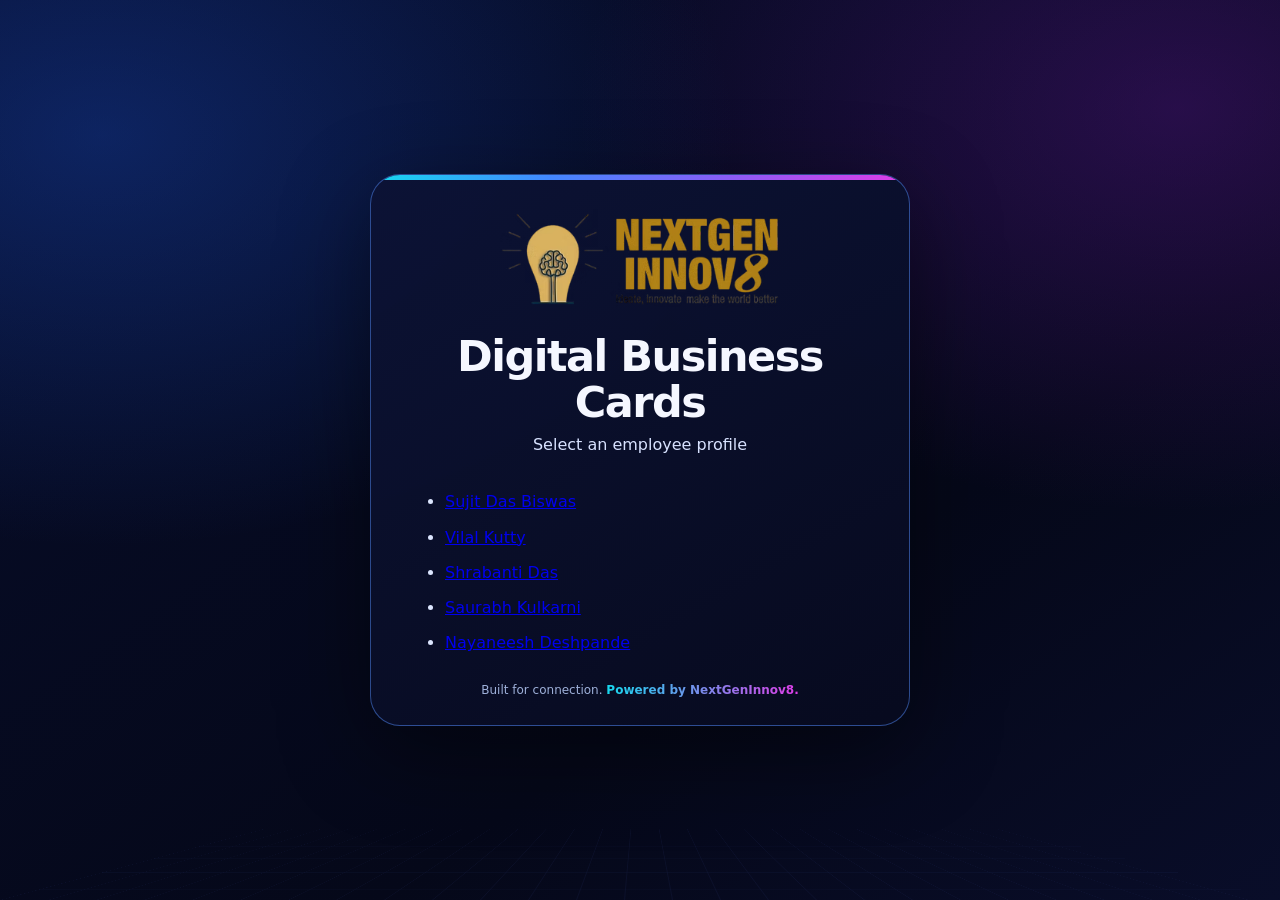
<file: index.html>
<!doctype html><html><head><meta charset="utf-8"><meta name="robots" content="noindex,nofollow,noarchive"><meta http-equiv="refresh" content="0;url=/card/"><title>NextGenInnov8 Digital Cards</title></head><body><a href="/card/">Open employee digital cards</a></body></html>
</file>
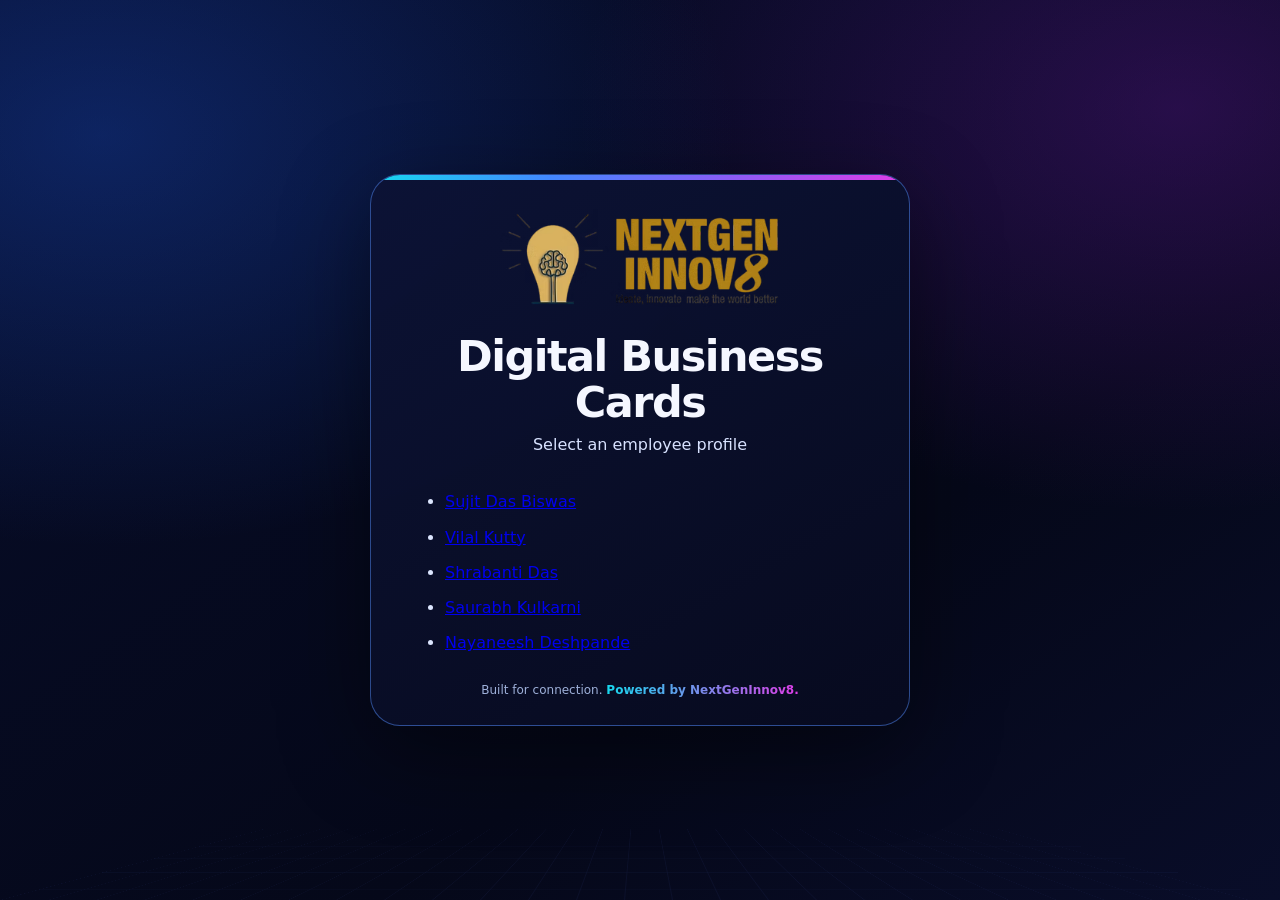
<file: card/index.html>
<!doctype html><html lang="en"><head><meta charset="utf-8"><meta name="viewport" content="width=device-width,initial-scale=1"><meta name="robots" content="noindex,nofollow,noarchive"><title>NextGenInnov8 Digital Cards</title><link rel="stylesheet" href="../assets/style.css"></head><body><main class="card"><div class="brand"><img class="brand-logo" src="../assets/nextgeninnov8-logo.png" alt="NextGenInnov8"></div><h1 class="name">Digital Business Cards</h1><p class="role">Select an employee profile</p><ul style="line-height:2.2;color:#dce6ff"><li><a href="sujit-das-biswas/">Sujit Das Biswas</a></li>
<li><a href="vilal-kutty/">Vilal Kutty</a></li>
<li><a href="shrabanti-das/">Shrabanti Das</a></li>
<li><a href="saurabh-kulkarni/">Saurabh Kulkarni</a></li>
<li><a href="nayaneesh-deshpande/">Nayaneesh Deshpande</a></li></ul><p class="footer">Built for connection. <strong>Powered by NextGenInnov8.</strong></p></main></body></html>
</file>
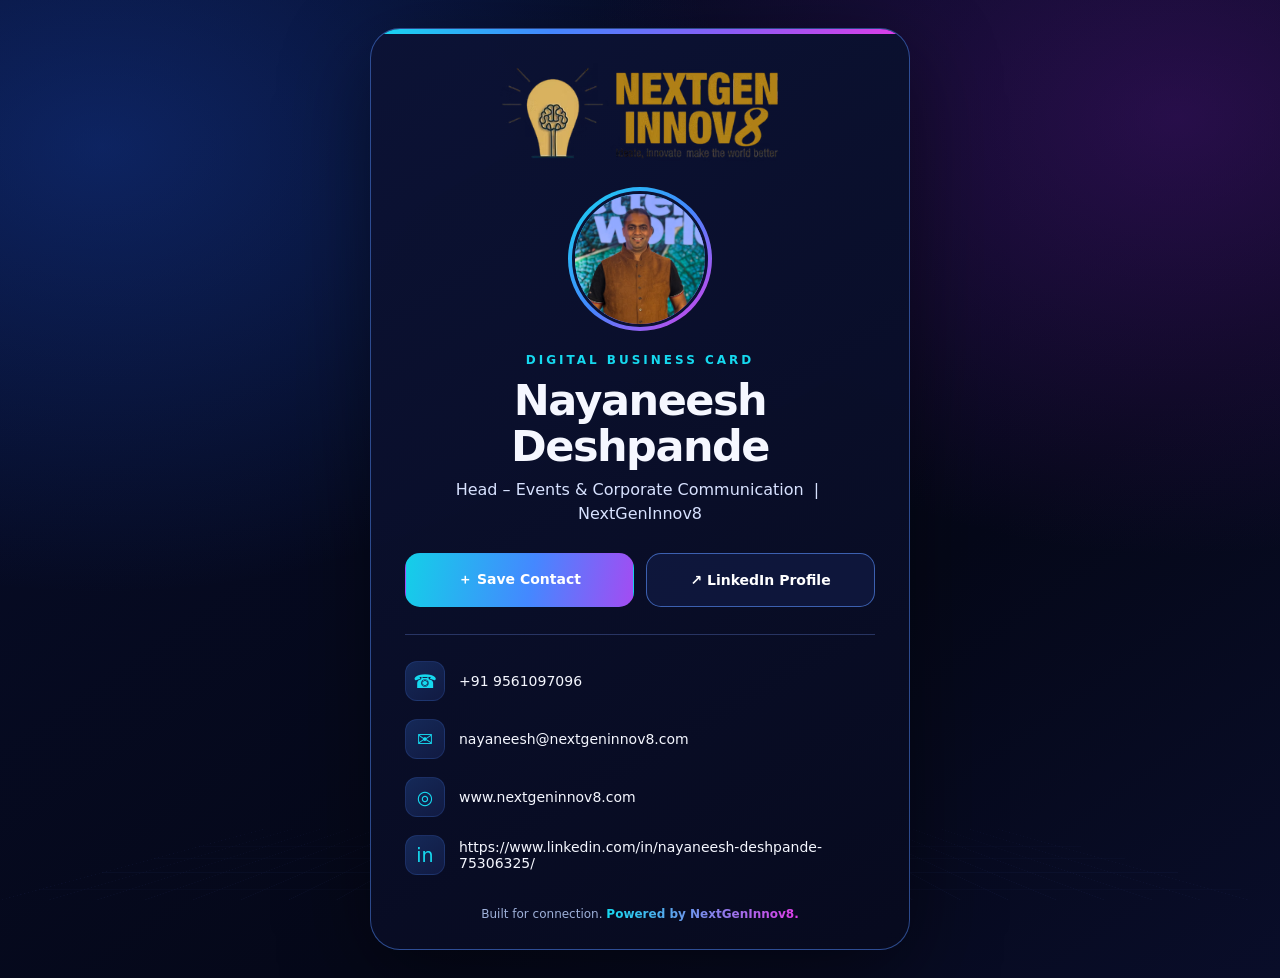
<file: card/nayaneesh-deshpande/index.html>
<!doctype html>
<html lang="en"><head><meta charset="utf-8"><meta name="viewport" content="width=device-width,initial-scale=1">
<meta name="robots" content="noindex,nofollow,noarchive"><meta name="googlebot" content="noindex,nofollow,noarchive">
<meta name="description" content="Digital business card for Nayaneesh Deshpande at NextGenInnov8.">
<title>Nayaneesh Deshpande | NextGenInnov8</title><link rel="stylesheet" href="../../assets/style.css"></head>
<body><main class="card">
<div class="brand"><img class="brand-logo" src="../../assets/nextgeninnov8-logo.png" alt="NextGenInnov8"></div>
<div class="portrait-wrap"><img class="portrait" src="../../assets/Nayaneesh.jpeg" alt="Nayaneesh Deshpande"></div>
<p class="eyebrow">Digital Business Card</p><h1 class="name">Nayaneesh Deshpande</h1><p class="role">Head – Events &amp; Corporate Communication &nbsp;|&nbsp; NextGenInnov8</p>
<div class="actions"><a class="action primary" href="../nayaneesh-deshpande.vcf" download>＋ Save Contact</a><a class="action secondary" href="https://www.linkedin.com/in/nayaneesh-deshpande-75306325/" target="_blank" rel="noopener">↗ LinkedIn Profile</a></div>
<section class="details" aria-label="Contact details">
<a class="detail" href="tel:+919561097096" aria-label="Call"><span class="ico">☎</span><span class="value">+91 9561097096</span></a>
<a class="detail" href="mailto:nayaneesh@nextgeninnov8.com" aria-label="Email"><span class="ico">✉</span><span class="value">nayaneesh@nextgeninnov8.com</span></a>
<a class="detail" href="https://www.nextgeninnov8.com/" target="_blank" rel="noopener" aria-label="Website"><span class="ico">◎</span><span class="value">www.nextgeninnov8.com</span></a>
<a class="detail" href="https://www.linkedin.com/in/nayaneesh-deshpande-75306325/" target="_blank" rel="noopener" aria-label="LinkedIn"><span class="ico">in</span><span class="value">https://www.linkedin.com/in/nayaneesh-deshpande-75306325/</span></a>
</section><p class="footer">Built for connection. <strong>Powered by NextGenInnov8.</strong></p>
</main></body></html>
</file>
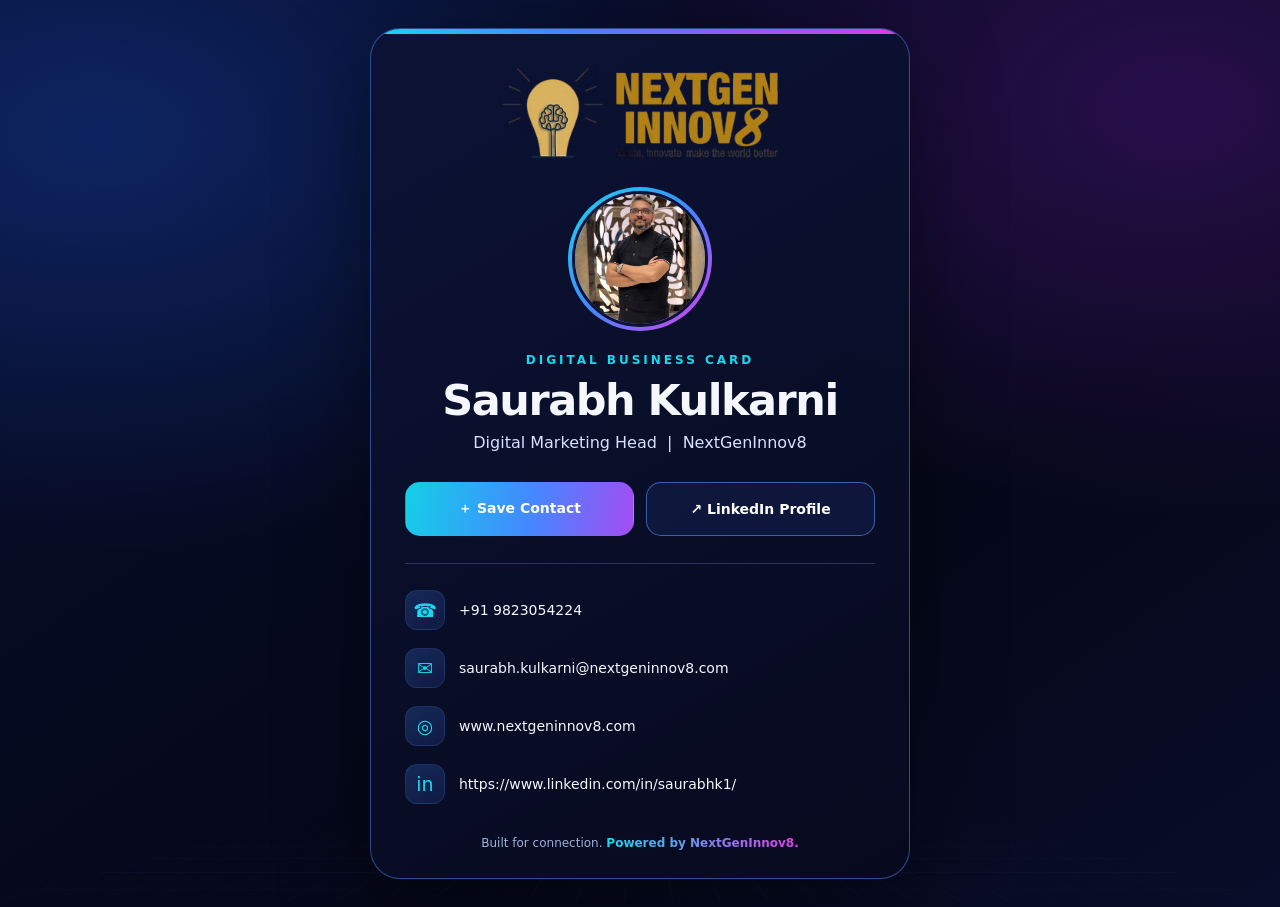
<file: card/saurabh-kulkarni/index.html>
<!doctype html>
<html lang="en"><head><meta charset="utf-8"><meta name="viewport" content="width=device-width,initial-scale=1">
<meta name="robots" content="noindex,nofollow,noarchive"><meta name="googlebot" content="noindex,nofollow,noarchive">
<meta name="description" content="Digital business card for Saurabh Kulkarni at NextGenInnov8.">
<title>Saurabh Kulkarni | NextGenInnov8</title><link rel="stylesheet" href="../../assets/style.css"></head>
<body><main class="card">
<div class="brand"><img class="brand-logo" src="../../assets/nextgeninnov8-logo.png" alt="NextGenInnov8"></div>
<div class="portrait-wrap"><img class="portrait" src="../../assets/Saurabh.jpeg" alt="Saurabh Kulkarni"></div>
<p class="eyebrow">Digital Business Card</p><h1 class="name">Saurabh Kulkarni</h1><p class="role">Digital Marketing Head &nbsp;|&nbsp; NextGenInnov8</p>
<div class="actions"><a class="action primary" href="../saurabh-kulkarni.vcf" download>＋ Save Contact</a><a class="action secondary" href="https://www.linkedin.com/in/saurabhk1/" target="_blank" rel="noopener">↗ LinkedIn Profile</a></div>
<section class="details" aria-label="Contact details">
<a class="detail" href="tel:+919823054224" aria-label="Call"><span class="ico">☎</span><span class="value">+91 9823054224</span></a>
<a class="detail" href="mailto:saurabh.kulkarni@nextgeninnov8.com" aria-label="Email"><span class="ico">✉</span><span class="value">saurabh.kulkarni@nextgeninnov8.com</span></a>
<a class="detail" href="https://www.nextgeninnov8.com/" target="_blank" rel="noopener" aria-label="Website"><span class="ico">◎</span><span class="value">www.nextgeninnov8.com</span></a>
<a class="detail" href="https://www.linkedin.com/in/saurabhk1/" target="_blank" rel="noopener" aria-label="LinkedIn"><span class="ico">in</span><span class="value">https://www.linkedin.com/in/saurabhk1/</span></a>
</section><p class="footer">Built for connection. <strong>Powered by NextGenInnov8.</strong></p>
</main></body></html>
</file>
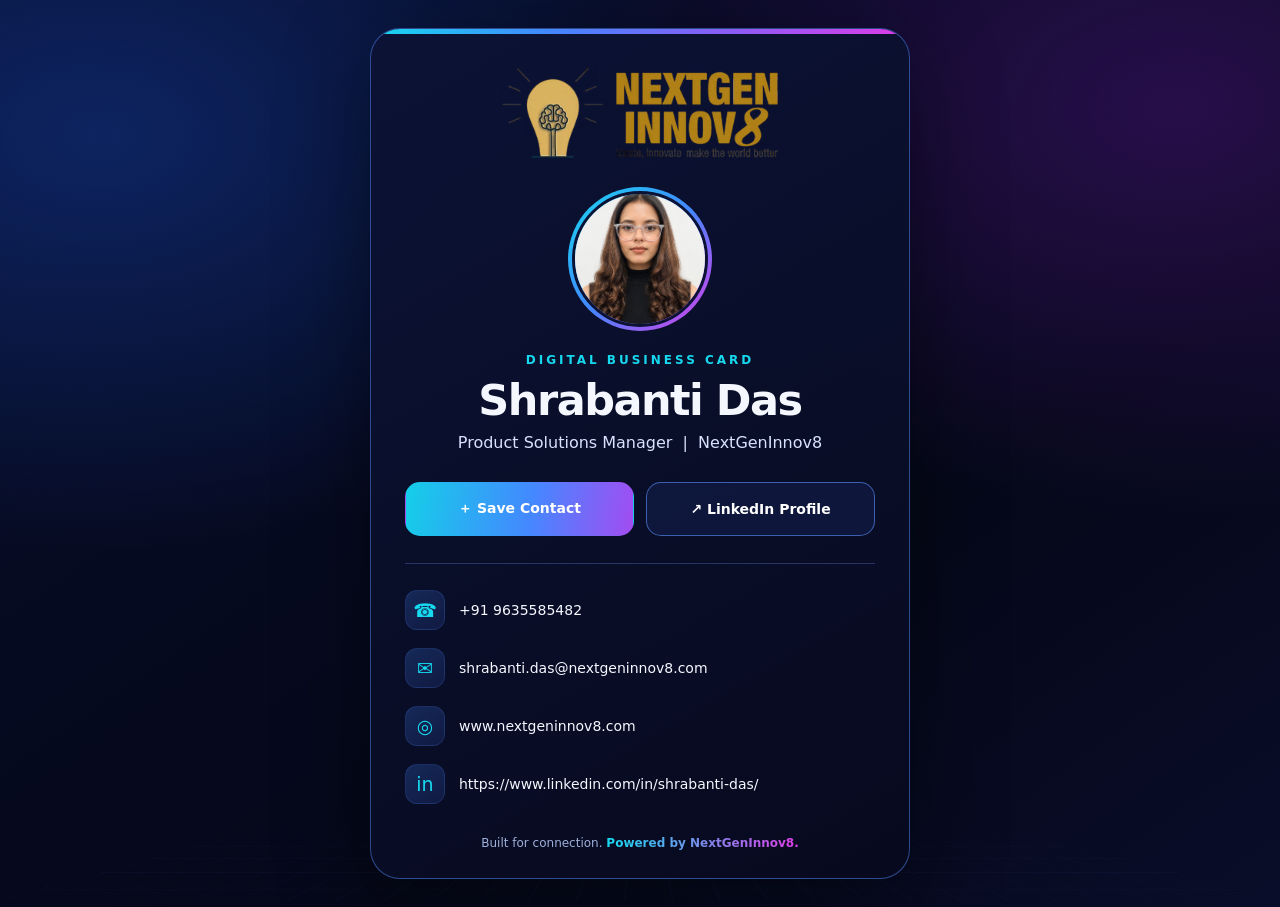
<file: card/shrabanti-das/index.html>
<!doctype html>
<html lang="en"><head><meta charset="utf-8"><meta name="viewport" content="width=device-width,initial-scale=1">
<meta name="robots" content="noindex,nofollow,noarchive"><meta name="googlebot" content="noindex,nofollow,noarchive">
<meta name="description" content="Digital business card for Shrabanti Das at NextGenInnov8.">
<title>Shrabanti Das | NextGenInnov8</title><link rel="stylesheet" href="../../assets/style.css"></head>
<body><main class="card">
<div class="brand"><img class="brand-logo" src="../../assets/nextgeninnov8-logo.png" alt="NextGenInnov8"></div>
<div class="portrait-wrap"><img class="portrait" src="../../assets/Shrabanti.jpeg" alt="Shrabanti Das"></div>
<p class="eyebrow">Digital Business Card</p><h1 class="name">Shrabanti Das</h1><p class="role">Product Solutions Manager &nbsp;|&nbsp; NextGenInnov8</p>
<div class="actions"><a class="action primary" href="../shrabanti-das.vcf" download>＋ Save Contact</a><a class="action secondary" href="https://www.linkedin.com/in/shrabanti-das/" target="_blank" rel="noopener">↗ LinkedIn Profile</a></div>
<section class="details" aria-label="Contact details">
<a class="detail" href="tel:+919635585482" aria-label="Call"><span class="ico">☎</span><span class="value">+91 9635585482</span></a>
<a class="detail" href="mailto:shrabanti.das@nextgeninnov8.com" aria-label="Email"><span class="ico">✉</span><span class="value">shrabanti.das@nextgeninnov8.com</span></a>
<a class="detail" href="https://www.nextgeninnov8.com/" target="_blank" rel="noopener" aria-label="Website"><span class="ico">◎</span><span class="value">www.nextgeninnov8.com</span></a>
<a class="detail" href="https://www.linkedin.com/in/shrabanti-das/" target="_blank" rel="noopener" aria-label="LinkedIn"><span class="ico">in</span><span class="value">https://www.linkedin.com/in/shrabanti-das/</span></a>
</section><p class="footer">Built for connection. <strong>Powered by NextGenInnov8.</strong></p>
</main></body></html>
</file>
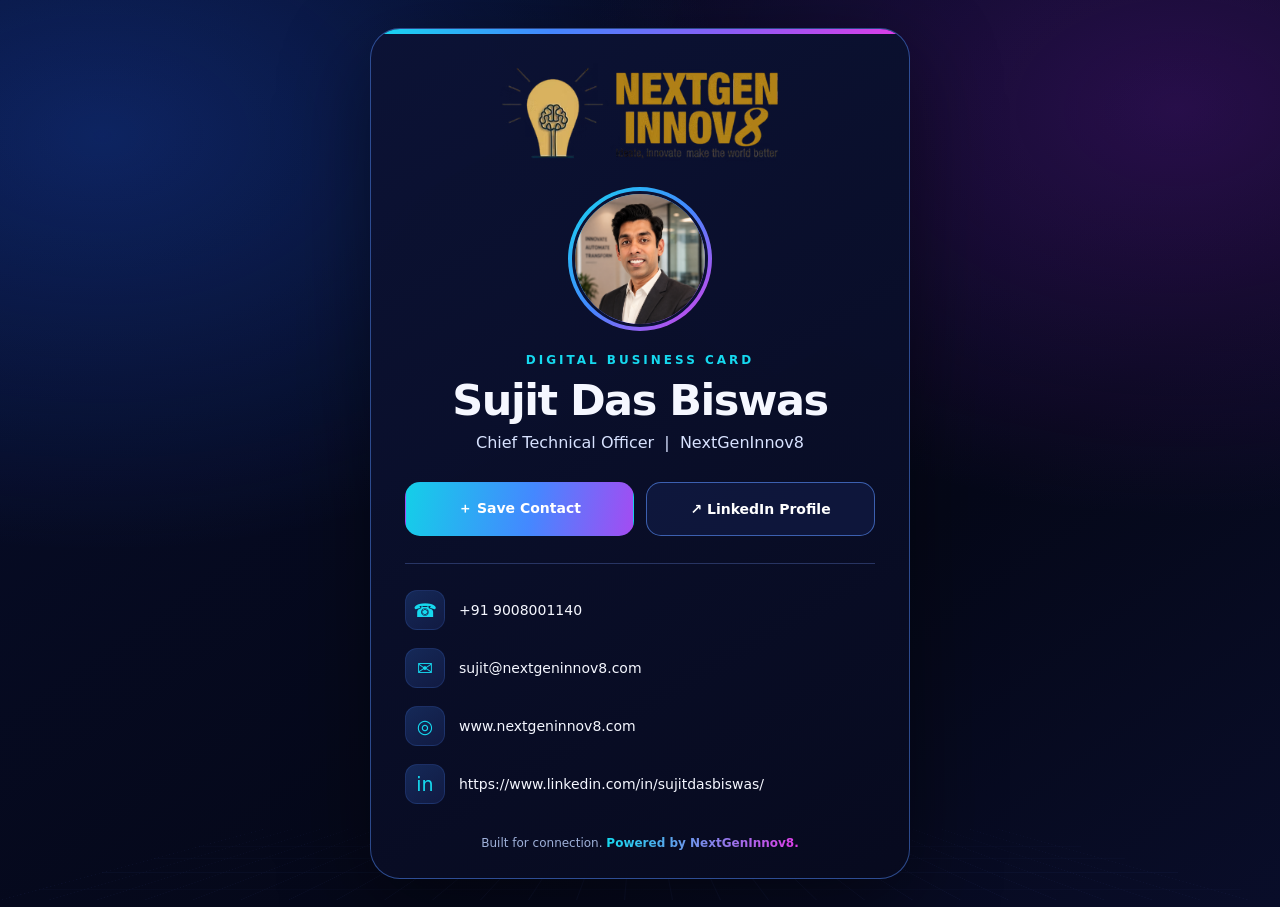
<file: card/sujit-das-biswas/index.html>
<!doctype html>
<html lang="en"><head><meta charset="utf-8"><meta name="viewport" content="width=device-width,initial-scale=1">
<meta name="robots" content="noindex,nofollow,noarchive"><meta name="googlebot" content="noindex,nofollow,noarchive">
<meta name="description" content="Digital business card for Sujit Das Biswas at NextGenInnov8.">
<title>Sujit Das Biswas | NextGenInnov8</title><link rel="stylesheet" href="../../assets/style.css"></head>
<body><main class="card">
<div class="brand"><img class="brand-logo" src="../../assets/nextgeninnov8-logo.png" alt="NextGenInnov8"></div>
<div class="portrait-wrap"><img class="portrait" src="../../assets/Sujit.png" alt="Sujit Das Biswas"></div>
<p class="eyebrow">Digital Business Card</p><h1 class="name">Sujit Das Biswas</h1><p class="role">Chief Technical Officer &nbsp;|&nbsp; NextGenInnov8</p>
<div class="actions"><a class="action primary" href="../sujit-das-biswas.vcf" download>＋ Save Contact</a><a class="action secondary" href="https://www.linkedin.com/in/sujitdasbiswas/" target="_blank" rel="noopener">↗ LinkedIn Profile</a></div>
<section class="details" aria-label="Contact details">
<a class="detail" href="tel:+919008001140" aria-label="Call"><span class="ico">☎</span><span class="value">+91 9008001140</span></a>
<a class="detail" href="mailto:sujit@nextgeninnov8.com" aria-label="Email"><span class="ico">✉</span><span class="value">sujit@nextgeninnov8.com</span></a>
<a class="detail" href="https://www.nextgeninnov8.com/" target="_blank" rel="noopener" aria-label="Website"><span class="ico">◎</span><span class="value">www.nextgeninnov8.com</span></a>
<a class="detail" href="https://www.linkedin.com/in/sujitdasbiswas/" target="_blank" rel="noopener" aria-label="LinkedIn"><span class="ico">in</span><span class="value">https://www.linkedin.com/in/sujitdasbiswas/</span></a>
</section><p class="footer">Built for connection. <strong>Powered by NextGenInnov8.</strong></p>
</main></body></html>
</file>
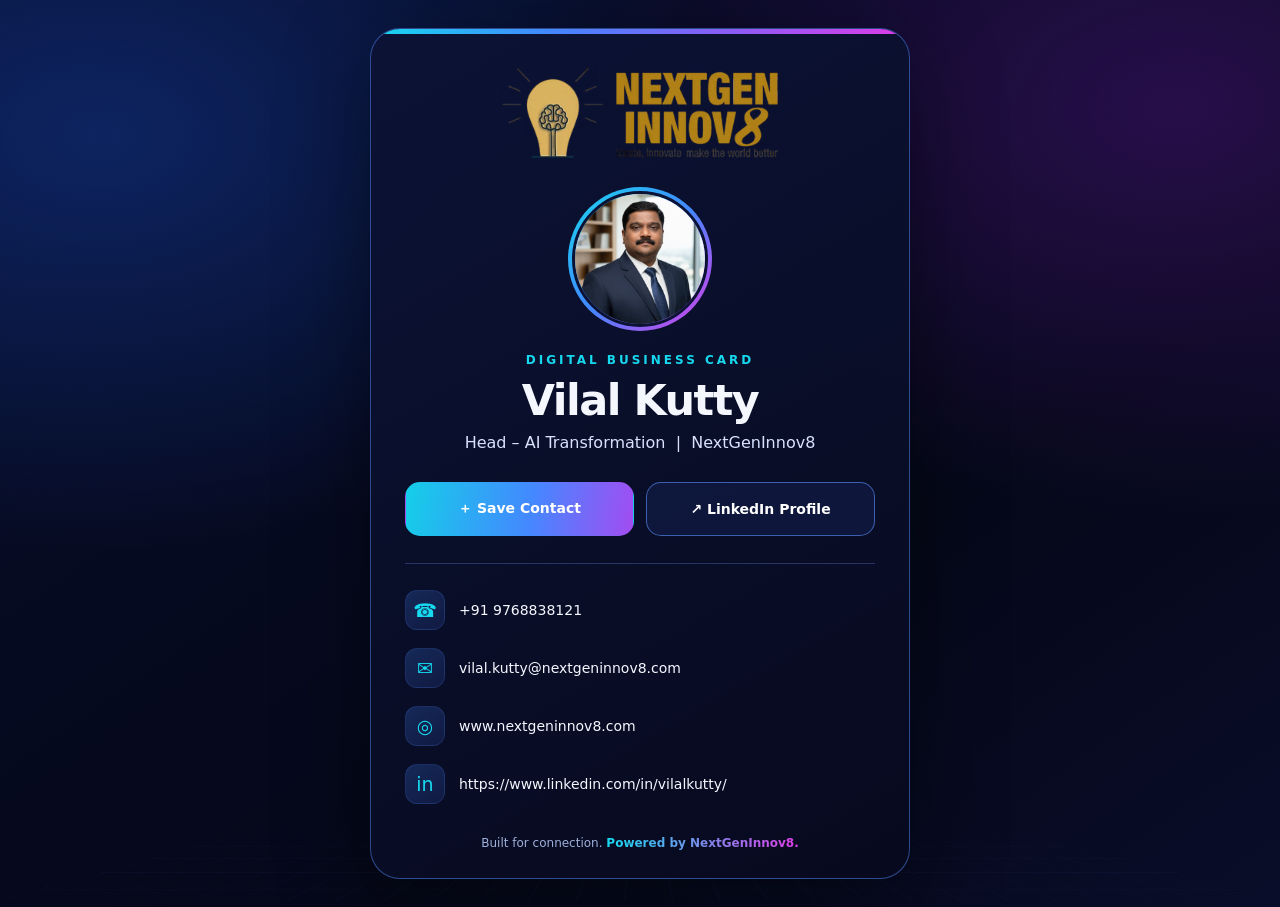
<file: card/vilal-kutty/index.html>
<!doctype html>
<html lang="en"><head><meta charset="utf-8"><meta name="viewport" content="width=device-width,initial-scale=1">
<meta name="robots" content="noindex,nofollow,noarchive"><meta name="googlebot" content="noindex,nofollow,noarchive">
<meta name="description" content="Digital business card for Vilal Kutty at NextGenInnov8.">
<title>Vilal Kutty | NextGenInnov8</title><link rel="stylesheet" href="../../assets/style.css"></head>
<body><main class="card">
<div class="brand"><img class="brand-logo" src="../../assets/nextgeninnov8-logo.png" alt="NextGenInnov8"></div>
<div class="portrait-wrap"><img class="portrait" src="../../assets/vilal.jpeg" alt="Vilal Kutty"></div>
<p class="eyebrow">Digital Business Card</p><h1 class="name">Vilal Kutty</h1><p class="role">Head – AI Transformation &nbsp;|&nbsp; NextGenInnov8</p>
<div class="actions"><a class="action primary" href="../vilal-kutty.vcf" download>＋ Save Contact</a><a class="action secondary" href="https://www.linkedin.com/in/vilalkutty/" target="_blank" rel="noopener">↗ LinkedIn Profile</a></div>
<section class="details" aria-label="Contact details">
<a class="detail" href="tel:+919768838121" aria-label="Call"><span class="ico">☎</span><span class="value">+91 9768838121</span></a>
<a class="detail" href="mailto:vilal.kutty@nextgeninnov8.com" aria-label="Email"><span class="ico">✉</span><span class="value">vilal.kutty@nextgeninnov8.com</span></a>
<a class="detail" href="https://www.nextgeninnov8.com/" target="_blank" rel="noopener" aria-label="Website"><span class="ico">◎</span><span class="value">www.nextgeninnov8.com</span></a>
<a class="detail" href="https://www.linkedin.com/in/vilalkutty/" target="_blank" rel="noopener" aria-label="LinkedIn"><span class="ico">in</span><span class="value">https://www.linkedin.com/in/vilalkutty/</span></a>
</section><p class="footer">Built for connection. <strong>Powered by NextGenInnov8.</strong></p>
</main></body></html>
</file>
<file: assets/style.css>
:root{--bg:#05091f;--panel:#0b1234;--panel2:#101747;--cyan:#16d9ef;--blue:#4387ff;--purple:#8b5cf6;--pink:#df3ce7;--white:#f5f7ff;--muted:#aab7df;--line:rgba(120,153,255,.28)}
*{box-sizing:border-box}html{min-height:100%;background:var(--bg)}body{margin:0;min-height:100vh;font-family:Inter,ui-sans-serif,system-ui,-apple-system,"Segoe UI",sans-serif;color:var(--white);background:radial-gradient(ellipse at 8% 15%,rgba(24,74,190,.38),transparent 38%),radial-gradient(ellipse at 92% 12%,rgba(105,24,160,.34),transparent 36%),linear-gradient(145deg,#070d2b,#050819 65%,#090d29);display:flex;align-items:center;justify-content:center;padding:28px 16px}
body:before{content:"";position:fixed;inset:auto 0 0;height:22vh;pointer-events:none;opacity:.18;background-image:linear-gradient(rgba(85,115,255,.3) 1px,transparent 1px),linear-gradient(90deg,rgba(85,115,255,.3) 1px,transparent 1px);background-size:48px 36px;transform:perspective(220px) rotateX(52deg);transform-origin:bottom}
.card{position:relative;width:min(100%,540px);padding:34px 34px 28px;border:1px solid rgba(84,143,255,.48);border-radius:30px;background:linear-gradient(150deg,rgba(12,19,53,.97),rgba(7,10,31,.98));box-shadow:0 25px 90px rgba(0,0,0,.45);overflow:hidden}
.card:before{content:"";position:absolute;left:0;right:0;top:0;height:5px;background:linear-gradient(90deg,var(--cyan),var(--blue),var(--purple),var(--pink))}
.brand{display:flex;align-items:center;justify-content:center;margin:0 auto 24px;width:100%}.brand-logo{display:block;width:min(280px,82%);height:auto;object-fit:contain}
.portrait-wrap{width:144px;height:144px;margin:0 auto 22px;padding:4px;border-radius:50%;background:linear-gradient(135deg,var(--cyan),var(--blue),var(--pink))}.portrait{width:100%;height:100%;object-fit:cover;border-radius:50%;border:3px solid #0b1234}
.eyebrow{text-align:center;color:var(--cyan);font-size:12px;font-weight:800;letter-spacing:3px;text-transform:uppercase;margin:0 0 10px}.name{text-align:center;font-size:clamp(32px,7vw,43px);line-height:1.08;letter-spacing:-1.5px;margin:0 0 8px;font-weight:850}.role{text-align:center;color:#d8e2ff;font-size:16px;line-height:1.5;margin:0 0 27px}
.actions{display:grid;grid-template-columns:1fr 1fr;gap:12px;margin:0 0 27px}.action{display:flex;align-items:center;justify-content:center;min-height:54px;border-radius:15px;text-decoration:none;font-weight:750;font-size:14px;color:white;border:1px solid transparent}.primary{background:linear-gradient(100deg,#14cfe8,#4488ff 55%,#a34cf2)}.secondary{background:rgba(18,28,69,.7);border-color:rgba(91,146,255,.6)}
.details{border-top:1px solid var(--line);padding-top:17px}.detail{display:flex;align-items:center;gap:14px;padding:8px 0;text-decoration:none;color:var(--white)}.ico{width:40px;height:40px;flex:0 0 40px;border-radius:12px;background:linear-gradient(145deg,#152958,#111a42);display:grid;place-items:center;color:var(--cyan);font-size:19px;border:1px solid rgba(80,140,255,.16)}.meta{min-width:0}.label{font-size:10px;letter-spacing:1.5px;color:#8fa7d8;text-transform:uppercase;margin-bottom:3px}.value{font-size:15px;overflow-wrap:anywhere}.footer{text-align:center;color:#9eb0d9;font-size:12px;margin:23px 0 0}.footer strong{background:linear-gradient(90deg,var(--cyan),var(--pink));-webkit-background-clip:text;background-clip:text;color:transparent}
@media(max-width:430px){body{padding:14px 10px}.card{padding:28px 20px 24px;border-radius:24px}.brandname{font-size:21px}.brandmark{font-size:30px}.brandtag{font-size:8px}.actions{gap:8px}.action{font-size:12px}.value{font-size:14px}}

/* Icon-only contact rows */
.detail{gap:0;padding:9px 0}
.detail .ico{width:44px;height:44px;flex-basis:44px}
.detail .meta{display:none}

/* Contact rows: icon followed by the employee's actual contact value */
.detail{display:flex;align-items:center;gap:14px;padding:9px 0}
.detail .ico{width:40px;height:40px;flex:0 0 40px;border-radius:12px;background:linear-gradient(145deg,#152958,#111a42);display:grid;place-items:center;color:var(--cyan);font-size:19px;border:1px solid rgba(80,140,255,.16)}
.detail .value{font-size:14px;overflow-wrap:anywhere;color:var(--white)}
</file>
